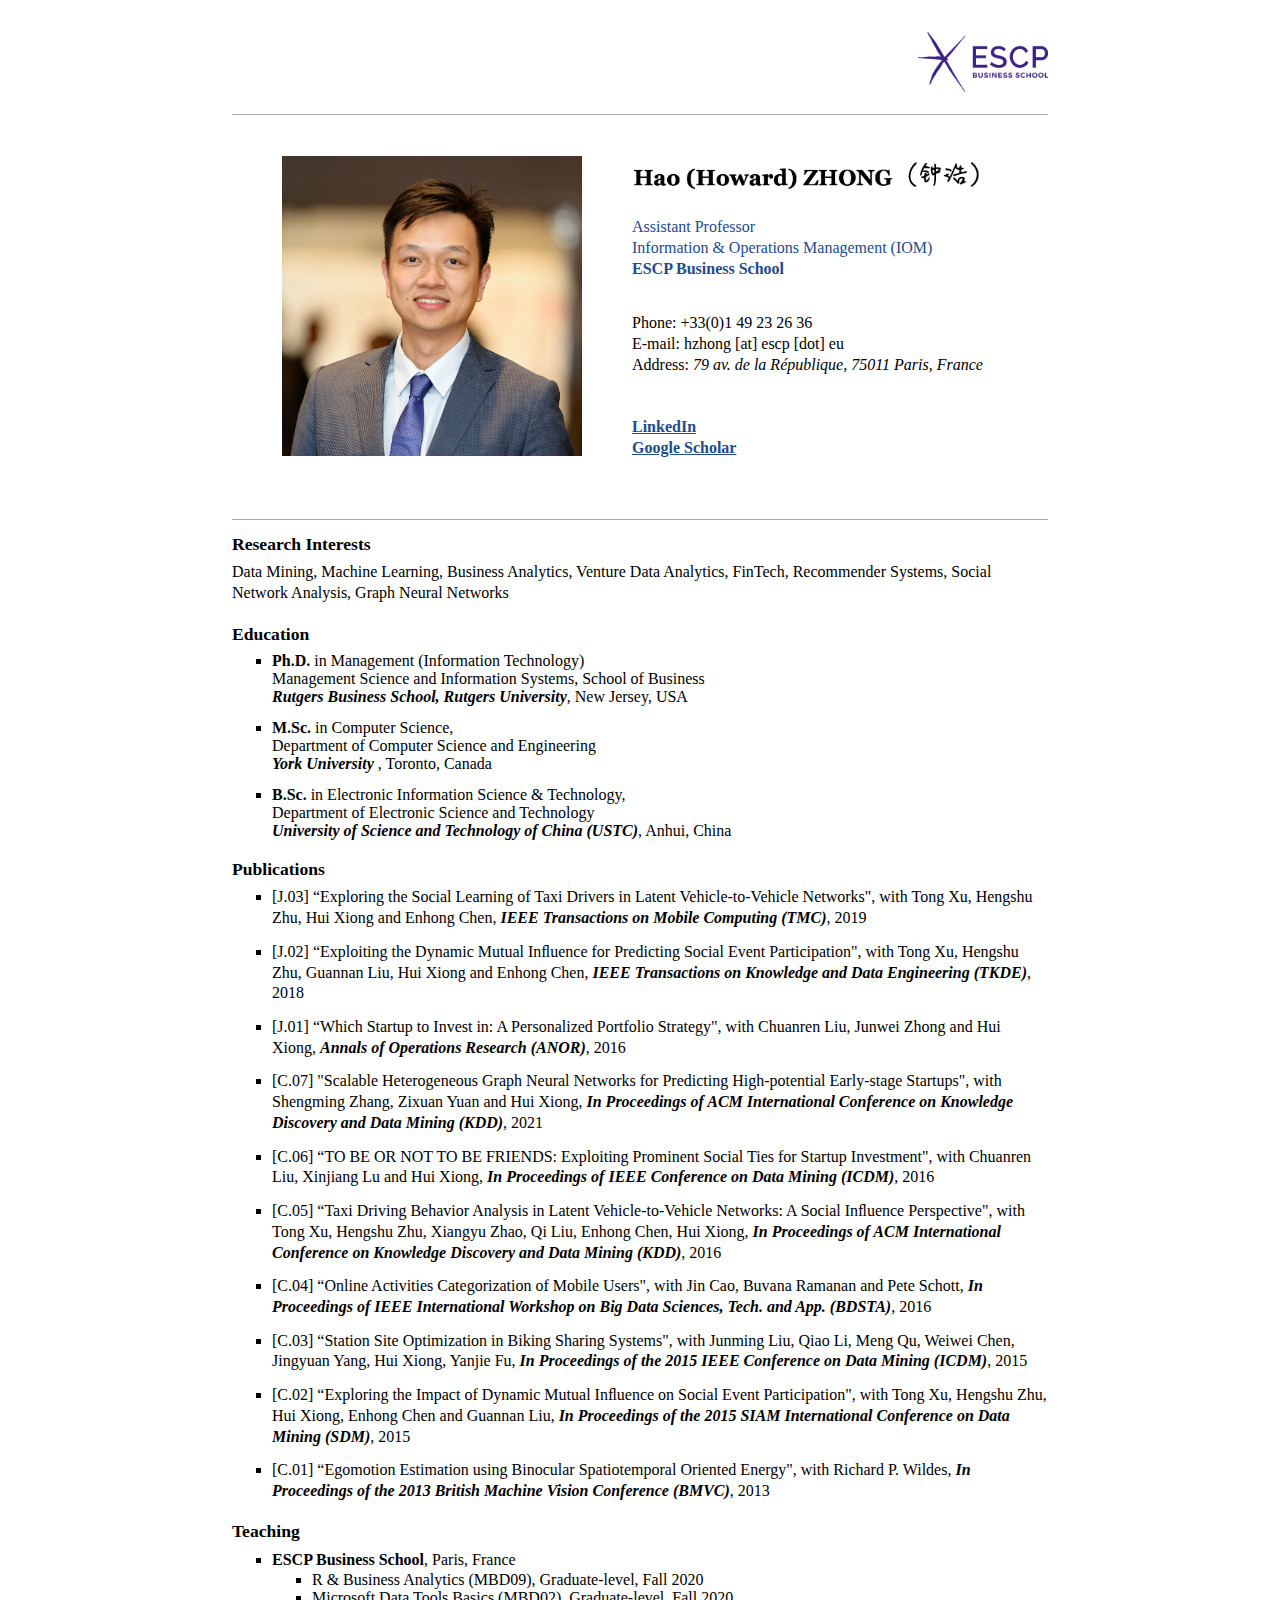
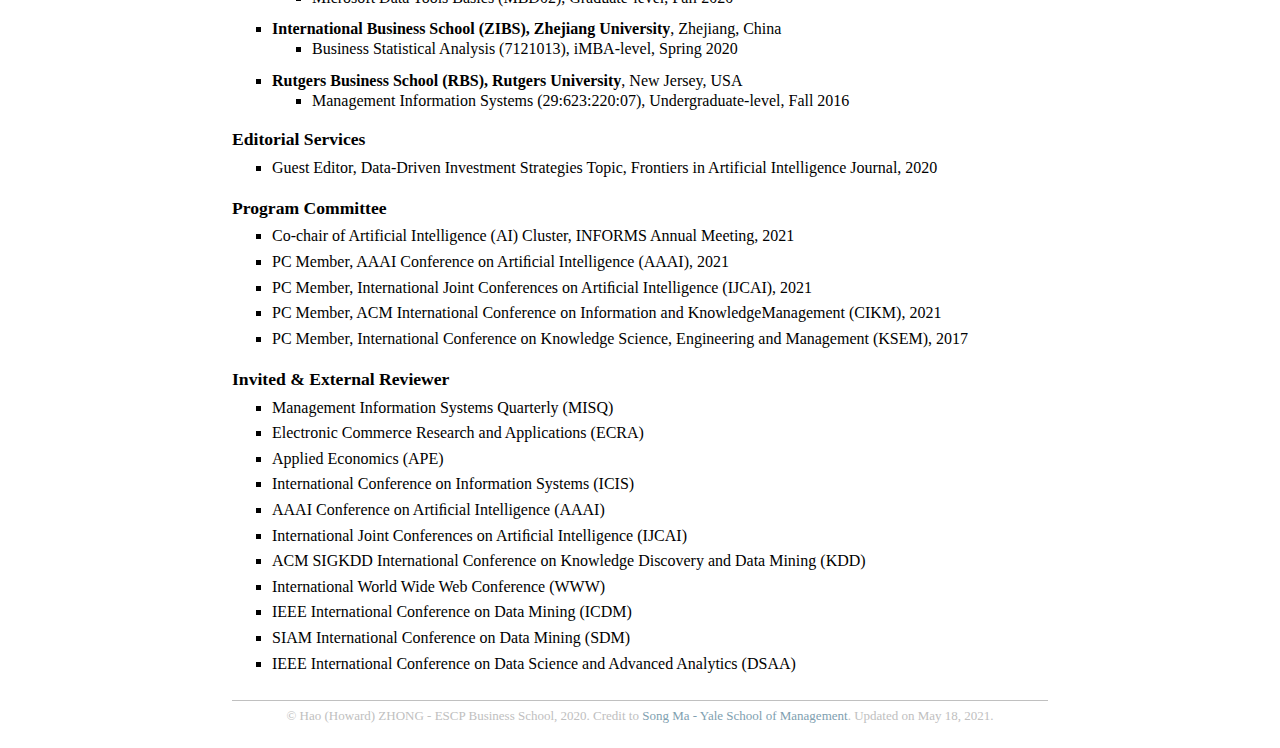
<file: index.html>
<!DOCTYPE html PUBLIC "-//W3C//DTD XHTML 1.1//EN" "http://www.w3.org/TR/xhtml11/DTD/xhtml11.dtd">
<html xmlns="http://www.w3.org/1999/xhtml" xml:lang="en">

<head>
  <meta name="generator" content="jemdoc, see http://jemdoc.jaboc.net/" />
  <meta http-equiv="Content-Type" content="text/html;charset=utf-8" />
  <script>var clicky_site_ids = clicky_site_ids || []; clicky_site_ids.push(101217012);</script>
  <script async src="//static.getclicky.com/js"></script>
  <link rel="stylesheet" href="jemdoc.css" type="text/css" />
  <title>Hao (Howard) ZHONG - ESCP</title>

  <!-- Global site tag (gtag.js) - Google Analytics -->
  <script async src="https://www.googletagmanager.com/gtag/js?id=G-CVMPZC0RVG"></script>
  <script>
    window.dataLayer = window.dataLayer || [];
    function gtag() { dataLayer.push(arguments); }
    gtag('js', new Date());

    gtag('config', 'G-CVMPZC0RVG');
  </script>
</head>

<body>
  <div id="layout-content">

    <p><a href=""><img src=img/ESCP_LOGO.png ALIGN=RIGHT ALIGH=TOP Width=130></a> <br> </p>
    <h1><br></h1>
    <p><br></p>
    <p><img src=img/HAO_ZHONG_PHOTO.png ALIGN=LEFT ALIGH=TOP Height=300 style="vertical-align:middle;margin:0px 50px">
      <a href=""><img src=img/HAO_ZHONG_NAME.jpg ALIGN=TOP Width=350></a> <br> <br>
      <a href="https://escp.eu/zhong-hao">Assistant Professor</a> <br>
      <a href="https://escp.eu/">Information & Operations Management (IOM)</a> <br>
      <b><a href="https://escp.eu/">ESCP Business School</a> </b> <br>
      <br>
    </p>
    <p>
      Phone: +33(0)1 49 23 26 36 <br>
      E-mail: hzhong [at] escp [dot] eu</a> <br>
      Address: <i>79 av. de la République, 75011 Paris, France</i> <br>
      <br>
      <br>
      <!-- <a href="files/HAOZHONG_CV.pdf"><b><u>Curriculum Vitae</u></b></a> <br> -->
      <a href="https://www.linkedin.com/in/hzhonghoward/"><b><u>LinkedIn</u></b></a> <br>
      <a href="https://scholar.google.com/citations?user=5R-oveEAAAAJ&hl=en"><b><u>Google Scholar</u></b></a>
    </p>


    <h2><br></h2>


    <h3>Research Interests</h3>
    <p>Data Mining, Machine Learning, Business Analytics, Venture Data Analytics, FinTech, Recommender Systems, Social
      Network Analysis, Graph Neural Networks <br>


    <h3>Education</h3>
    <ul>
      <li><b>Ph.D.</b> in Management (Information Technology)<br>
        Management Science and Information Systems, School of Business<br>
        <b><i> Rutgers Business School, Rutgers University</i></b>, New Jersey, USA
      </li>
    </ul>

    <ul>
      <li><b>M.Sc.</b> in Computer Science,<br>
        Department of Computer Science and Engineering<br>
        <b><i>York University </i></b>, Toronto, Canada
      </li>
    </ul>

    <ul>
      <li><b>B.Sc.</b> in Electronic Information Science & Technology,<br>
        Department of Electronic Science and Technology<br>
        <b> <i>University of Science and Technology of China (USTC)</i></b>, Anhui, China
      </li>
    </ul>


    <h3>Publications</h3>
    <ul>
      <li>
        <p>[J.03] “Exploring the Social Learning of Taxi Drivers in Latent Vehicle-to-Vehicle Networks",
          with Tong Xu, Hengshu Zhu, Hui Xiong and Enhong Chen,
          <i><b>IEEE Transactions on Mobile Computing (TMC)</b></i>, 2019<br>
        </p>
      </li>
    </ul>

    <ul>
      <li>
        <p>[J.02] “Exploiting the Dynamic Mutual Inﬂuence for Predicting Social Event Participation",
          with Tong Xu, Hengshu Zhu, Guannan Liu, Hui Xiong and Enhong Chen,
          <i><b>IEEE Transactions on Knowledge and Data Engineering (TKDE)</b></i>, 2018<br>
        </p>
      </li>
    </ul>

    <ul>
      <li>
        <p>[J.01] “Which Startup to Invest in: A Personalized Portfolio Strategy",
          with Chuanren Liu, Junwei Zhong and Hui Xiong,
          <i><b>Annals of Operations Research (ANOR)</b></i>, 2016<br>
        </p>
      </li>
    </ul>

    <ul>
      <li>
        <p>[C.07] "Scalable Heterogeneous Graph Neural Networks for Predicting High-potential Early-stage Startups",
          with Shengming Zhang, Zixuan Yuan and Hui Xiong,
          <i><b>In Proceedings of ACM International Conference on Knowledge Discovery and Data Mining (KDD)</b></i>, 2021<br>
        </p>
      </li>
    </ul>

    <ul>
      <li>
        <p>[C.06] “TO BE OR NOT TO BE FRIENDS: Exploiting Prominent Social Ties for Startup Investment",
          with Chuanren Liu, Xinjiang Lu and Hui Xiong,
          <i><b>In Proceedings of IEEE Conference on Data Mining (ICDM)</b></i>, 2016<br>
        </p>
      </li>
    </ul>

    <ul>
      <li>
        <p>[C.05] “Taxi Driving Behavior Analysis in Latent Vehicle-to-Vehicle Networks: A Social Inﬂuence Perspective",
          with Tong Xu, Hengshu Zhu, Xiangyu Zhao, Qi Liu, Enhong Chen, Hui Xiong,
          <i><b>In Proceedings of ACM International Conference on Knowledge Discovery and Data Mining (KDD)</b></i>, 2016<br>
        </p>
      </li>
    </ul>

    <ul>
      <li>
        <p>[C.04] “Online Activities Categorization of Mobile Users",
          with Jin Cao, Buvana Ramanan and Pete Schott,
          <i><b>In Proceedings of IEEE International Workshop on Big Data Sciences, Tech. and App. (BDSTA)</b></i>, 2016<br>
        </p>
      </li>
    </ul>

    <ul>
      <li>
        <p>[C.03] “Station Site Optimization in Biking Sharing Systems",
          with Junming Liu, Qiao Li, Meng Qu, Weiwei Chen, Jingyuan Yang, Hui Xiong, Yanjie Fu,
          <i><b>In Proceedings of the 2015 IEEE Conference on Data Mining (ICDM)</b></i>, 2015<br>
        </p>
      </li>
    </ul>

    <ul>
      <li>
        <p>[C.02] “Exploring the Impact of Dynamic Mutual Inﬂuence on Social Event Participation",
          with Tong Xu, Hengshu Zhu, Hui Xiong, Enhong Chen and Guannan Liu,
          <i><b>In Proceedings of the 2015 SIAM International Conference on Data Mining (SDM)</b></i>, 2015<br>
        </p>
      </li>
    </ul>

    <ul>
      <li>
        <p>[C.01] “Egomotion Estimation using Binocular Spatiotemporal Oriented Energy",
          with Richard P. Wildes,
          <i><b>In Proceedings of the 2013 British Machine Vision Conference (BMVC)</b></i>, 2013<br>
        </p>
      </li>
    </ul>


    <h3>Teaching</h3>

    <ul>
      <li>
        <p><b>ESCP Business School</b>, Paris, France</p>
        <ul>
          <li>R & Business Analytics (MBD09), Graduate-level, Fall 2020</li>
          <li>Microsoft Data Tools Basics (MBD02), Graduate-level, Fall 2020</li>
        </ul>
      </li>
    </ul>

    <ul>
      <li>
        <p><b>International Business School (ZIBS), Zhejiang University</b>, Zhejiang, China</p>
        <ul>
          <li>Business Statistical Analysis (7121013), iMBA-level, Spring 2020</li>
        </ul>
      </li>
    </ul>

    <ul>
      <li>
        <p><b>Rutgers Business School (RBS), Rutgers University</b>, New Jersey, USA</p>
        <ul>
          <li>Management Information Systems (29:623:220:07), Undergraduate-level, Fall 2016</li>
        </ul>
      </li>
    </ul>


    <h3>Editorial Services</h3>

    <ul>
      <li><p>Guest Editor, Data-Driven Investment Strategies Topic, Frontiers in Artificial Intelligence Journal, 2020</p></li>
    </ul>


    <h3>Program Committee</h3>

    <ul>
      <li><p>Co-chair of Artificial Intelligence (AI) Cluster, INFORMS Annual Meeting, 2021</p></li>
      <li><p>PC Member, AAAI Conference on Artiﬁcial Intelligence (AAAI), 2021</p></li>
      <li><p>PC Member, International Joint Conferences on Artiﬁcial Intelligence (IJCAI), 2021</p></li>
      <li><p>PC Member, ACM International Conference on Information and KnowledgeManagement (CIKM), 2021</p></li>
      <li><p>PC Member, International Conference on Knowledge Science, Engineering and Management (KSEM), 2017</p></li>
    </ul>

    <h3>Invited & External Reviewer</h3>

    <ul>
      <li><p>Management Information Systems Quarterly (MISQ)</p></li>
      <li><p>Electronic Commerce Research and Applications (ECRA)</p></li>
      <li><p>Applied Economics (APE)</p></li>
      <li><p>International Conference on Information Systems (ICIS)</p></li>
      <li><p>AAAI Conference on Artiﬁcial Intelligence (AAAI)</p></li>
      <li><p>International Joint Conferences on Artiﬁcial Intelligence (IJCAI)</p></li>
      <li><p>ACM SIGKDD International Conference on Knowledge Discovery and Data Mining (KDD)</p></li>
      <li><p>International World Wide Web Conference (WWW)</p></li>
      <li><p>IEEE International Conference on Data Mining (ICDM)</p></li>
      <li><p>SIAM International Conference on Data Mining (SDM)</p></li>
      <li><p>IEEE International Conference on Data Science and Advanced Analytics (DSAA)</p></li>
    </ul>


    <div id="footer">
      <div id="footer-text">
        <center>
          &copy Hao (Howard) ZHONG - ESCP Business School, 2020. Credit to <a href="https://songma.github.io/">Song Ma -
            Yale School of Management</a>. Updated on May 18, 2021.
        </center>
      </div>
    </div>

  </div>
</body>

</html>
</file>
<file: jemdoc.css>
/* Default css file for jemdoc. */

table#tlayout {
    border: none;
    border-collapse: separate;
    background: white;
}

body {
	background: white;
	font-family: Georgia, serif;
	padding-bottom: 8px;
	margin-top: 2.0em;
	width: 55em;
	margin-left:auto;
	margin-right:auto;
#	margin-left: 20%;
#	margin-right: 20%;
}

#layout-menu {
	background: #f6f6f6;
	border: 1px solid #dddddd;
	padding-top: 3em;
	padding-left: 18px;
	padding-right: 18px;
	font-size: 1.2em;
	width: 8.0em;
	white-space: nowrap;
    text-align: left;
    vertical-align: top;
}

#layout-menu td {
	background: #f4f4f4;
    vertical-align: top;
}

#layout-content {
	padding-top: 0.0em;
	padding-left: 2.0em;
	padding-right: 2.0em;
    border: none;
    background: white;
    text-align: left;
    vertical-align: top;
}

#layout-menu a {
	line-height: 1.5em;
	margin-left: 0.5em;
}

tt {
    background: #ffffdd;
}

pre, tt {
	font-size: 90%;
	font-family: monaco, monospace;
}

a, a > tt {
	color: #224b8d;
	text-decoration: none;
}

a:hover {
	border-bottom: 1px gray dotted;
}

#layout-menu a.current:link, #layout-menu a.current:visited {
	color: #022b6d;
	border-bottom: 1px gray solid;
}
#layout-menu a:link, #layout-menu a:visited, #layout-menu a:hover {
	color: #527bbd;
	text-decoration: none;
}
#layout-menu a:hover {
	text-decoration: none;
}

div.menu-category {
	border-bottom: 1px solid gray;
	margin-top: 0.8em;
	padding-top: 0.2em;
	padding-bottom: 0.1em;
	font-weight: bold;
}

div.menu-item {
	padding-left: 16px;
	text-indent: -16px;
}

div#toptitle {
	padding-bottom: 0.2em;
	margin-bottom: 1.5em;
	border-bottom: 3px double gray;
}

/* Reduce space if we begin the page with a title. */
div#toptitle + h2, div#toptitle + h3 {
	margin-top: -0.7em;
}

div#subtitle {
	margin-top: 0.0em;
	margin-bottom: 0.0em;
	padding-top: 0em;
	padding-bottom: 0.1em;
}

em {
	font-style: italic;
}

strong {
	font-weight: bold;
}


h1, h2, h3 {
#	color: #527bbd;
	color: #0037b9;
	margin-top: 0.7em;
	margin-bottom: 0.3em;
	padding-bottom: 0.2em;
	line-height: 1.0;
	padding-top: 0.5em;
	border-bottom: 1px solid #aaaaaa;
}

h1 {
	font-size: 1.6em;
}

h2 {
	padding-top: 0.8em;
	font-size: 1.4em;
}

h2 + h3 {
    padding-top: 0.2em;
}

h3 {
	font-size: 1.1em;
	border-bottom: none;
	color: #000000;
}

p {
	margin-top: 0.0em;
	margin-bottom: 0.8em;
	padding: 0;
	line-height: 1.3;
	font-size: 1.0em;
}

pre {
	padding: 0;
	margin: 0;
}

div#footer {
	font-size: small;
	border-top: 1px solid #c0c0c0;
	padding-top: 0.5em;
	margin-top: 2.0em;
	color: #c0c0c0;
}

div#footer a {
	color: #80a0b0;
}

div#footer-text {
#	float: center;
	padding-bottom: 8px;
}

ul, ol, dl {
	margin-top: 0.2em;
	padding-top: 0;
	margin-bottom: 0.8em;
}

dt {
	margin-top: 0.5em;
	margin-bottom: 0;
}

dl {
	margin-left: 20px;
}

dd {
	color: #222222;
}

dd > *:first-child {
	margin-top: 0;
}

ul {
	list-style-position: outside;
	list-style-type: square;
}

p + ul, p + ol {
	margin-top: -0.5em;
}

li ul, li ol {
	margin-top: -0.3em;
}

ol {
	list-style-position: outside;
	list-style-type: decimal;
}

li p, dd p {
	margin-bottom: 0.3em;
}


ol ol {
	list-style-type: lower-alpha;
}

ol ol ol {
	list-style-type: lower-roman;
}

p + div.codeblock {
	margin-top: -0.6em;
}

div.codeblock, div.infoblock {
	margin-right: 0%;
	margin-top: 1.2em;
	margin-bottom: 1.3em;
}

div.blocktitle {
	font-weight: bold;
	color: #cd7b62;
	margin-top: 1.2em;
	margin-bottom: 0.1em;
}

div.blockcontent {
	border: 1px solid silver;
	padding: 0.3em 0.5em;
}

div.infoblock > div.blockcontent {
	background: #ffffee;
}

div.blockcontent p + ul, div.blockcontent p + ol {
	margin-top: 0.4em;
}

div.infoblock p {
	margin-bottom: 0em;
}

div.infoblock li p, div.infoblock dd p {
	margin-bottom: 0.5em;
}

div.infoblock p + p {
	margin-top: 0.8em;
}

div.codeblock > div.blockcontent {
	background: #f6f6f6;
}

span.pycommand {
	color: #000070;
}

span.statement {
	color: #008800;
}
span.builtin {
	color: #000088;
}
span.special {
	color: #990000;
}
span.operator {
	color: #880000;
}
span.error {
	color: #aa0000;
}
span.comment, span.comment > *, span.string, span.string > * {
	color: #606060;
}

@media print {
	#layout-menu { display: none; }
}

#fwtitle {
	margin: 2px;
}

#fwtitle #toptitle {
	padding-left: 0.5em;
	margin-bottom: 0.5em;
}

#layout-content h1:first-child, #layout-content h2:first-child, #layout-content h3:first-child {
	margin-top: -0.7em;
}

div#toptitle h1, #layout-content div#toptitle h1 {
	margin-bottom: 0.0em;
	padding-bottom: 0.1em;
	padding-top: 0;
	margin-top: 0.5em;
	border-bottom: none;
}

img.eq {
	padding: 0;
	padding-left: 0.1em;
	padding-right: 0.1em;
	margin: 0;
}

img.eqwl {
	padding-left: 2em;
	padding-top: 0.6em;
	padding-bottom: 0.2em;
	margin: 0;
}

table {
    border: 2px solid black;
    border-collapse: collapse;
}

td {
    padding: 2px;
    padding-left: 0.5em;
    padding-right: 0.5em;
    text-align: center;
    border: 1px solid gray;
}

table + table {
    margin-top: 1em;
}

tr.heading {
    font-weight: bold;
    border-bottom: 2px solid black;
}

img {
    border: none;
}

table.imgtable, table.imgtable td {
    border: none;
    text-align: left;
}
</file>
